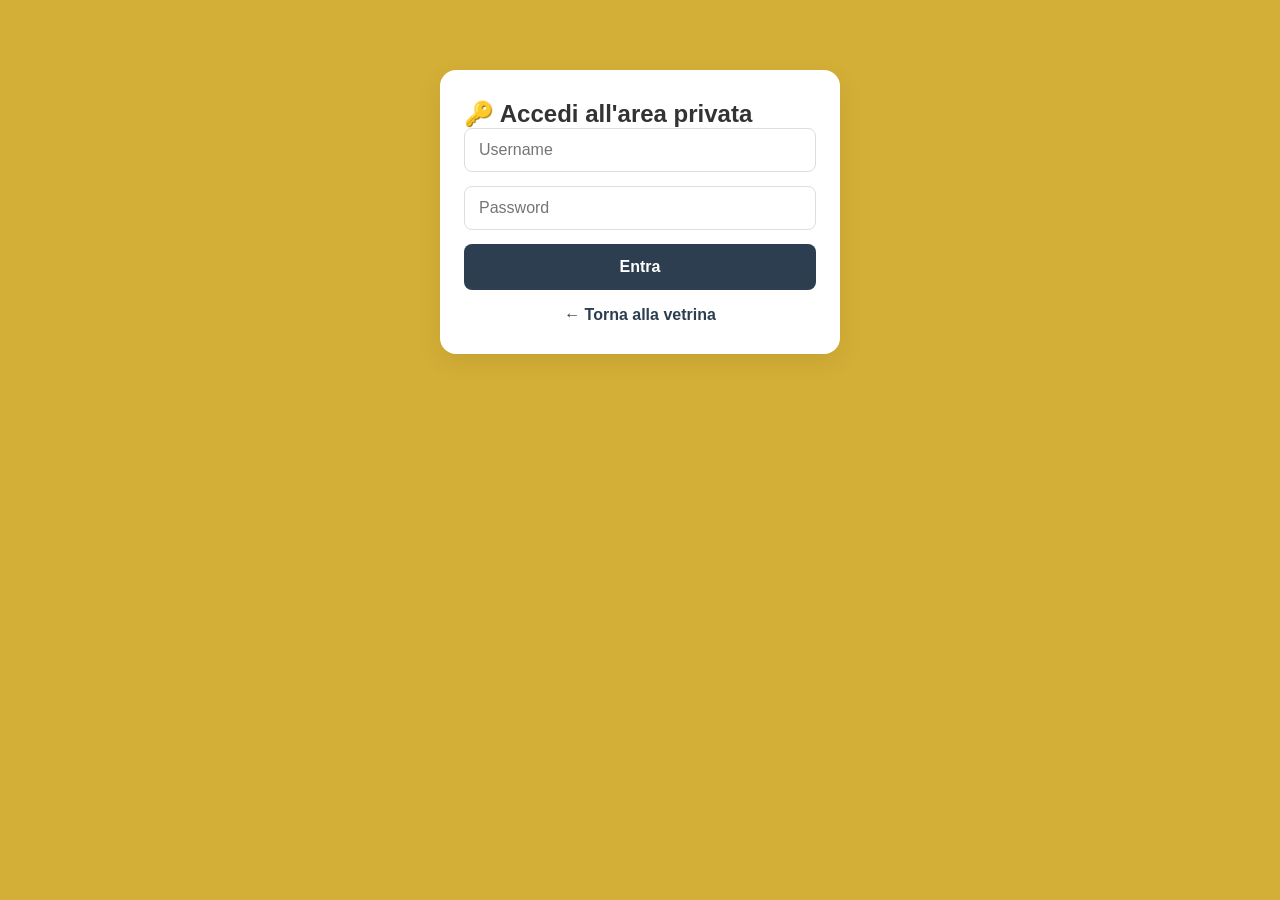
<file: login.html>
<!DOCTYPE html>
<html lang="it">
<head>
  <meta charset="UTF-8" />
  <meta name="viewport" content="width=device-width, initial-scale=1.0" />
  <title>Login</title>
  <link rel="stylesheet" href="style.css" />
</head>
<body>

<div class="login-container">
  <h2>🔑 Accedi all'area privata</h2>
  <form id="loginForm">
    <input type="text" id="username" placeholder="Username" required />
    <input type="password" id="password" placeholder="Password" required />
    <button type="submit">Entra</button>
  </form>
  <p id="loginError" class="error"></p>
  <p><a href="index.html">← Torna alla vetrina</a></p>
</div>

<script>
  const SESSION_KEY = 'loggedIn';

  async function hashPassword(password) {
    const encoder = new TextEncoder();
    const data = encoder.encode(password);
    const hashBuffer = await crypto.subtle.digest('SHA-256', data);
    const hashArray = Array.from(new Uint8Array(hashBuffer));
    return hashArray.map(b => b.toString(16).padStart(2, '0')).join('');
  }

  document.getElementById('loginForm').addEventListener('submit', async (e) => {
    e.preventDefault();
    const username = document.getElementById('username').value;
    const password = document.getElementById('password').value;
    const errorEl = document.getElementById('loginError');

    try {
      const response = await fetch('hash.json');
      if (!response.ok) throw new Error('Impossibile caricare le credenziali');
      const config = await response.json();

      const passwordHash = await hashPassword(password);

      if (username === config.username && passwordHash === config.passwordHash) {
        localStorage.setItem(SESSION_KEY, 'true');
        window.location.href = 'admin.html';
      } else {
        errorEl.textContent = '❌ Credenziali non valide';
        // Pulisce il campo password per sicurezza
        document.getElementById('password').value = '';
      }
    } catch (err) {
      errorEl.textContent = '❌ Errore di connessione, riprova più tardi';
      console.error(err);
    }
  });

  // Se già loggato, reindirizza subito all'area admin
  if (localStorage.getItem(SESSION_KEY) === 'true') {
    window.location.href = 'admin.html';
  }
</script>
</body>
</html>
</file>
<file: style.css>
/* ===== RESET E STILI BASE ===== */
* {
  margin: 0;
  padding: 0;
  box-sizing: border-box;
  font-family: -apple-system, BlinkMacSystemFont, 'Segoe UI', Roboto, Oxygen, Ubuntu, sans-serif;
}

body {
  background: #D4AF37;
  color: #333;
  padding: 10px;
  padding-bottom: 60px;
}

/* ===== HEADER ===== */
header {
  background: #12202e;
  color: white;
  padding: 15px 20px;
  border-radius: 12px;
  display: flex;
  justify-content: space-between;
  align-items: center;
  flex-wrap: wrap;
  gap: 10px;
  margin-bottom: 20px;
}

.header-icon {
  width: 28px;
  height: 28px;
  vertical-align: middle;
  margin-right: 8px;
  object-fit: contain;
  transition: transform 5s ease;
}

.header-icon:hover {
  transform: scale(20) rotate(360deg);
}

header h1 {
  font-size: 1.3rem;
  display: flex;
  align-items: center;
}

header nav {
  display: flex;
  flex-wrap: wrap;
  gap: 8px;
}

header nav a {
  color: white;
  text-decoration: none;
  font-weight: bold;
  font-size: 0.85rem;
  padding: 6px 12px;
  border-radius: 20px;
  background: rgba(255,255,255,0.1);
  transition: background 0.3s;
}

header nav a:hover {
  background: rgba(255,255,255,0.2);
  text-decoration: none;
}

/* ===== VETRINA ===== */
.grid {
  display: grid;
  grid-template-columns: repeat(auto-fill, minmax(250px, 1fr));
  gap: 15px;
  margin-bottom: 20px;
}

.card {
  background: #d8c89e;
  padding: 16px;  /* RIMOSSO padding-top: 50px */
  border-radius: 12px;
  box-shadow: 0 2px 8px rgba(0,0,0,0.06);
  transition: all 0.3s ease;
  position: relative;
  cursor: pointer;
  border: 3px solid transparent;
}

.card p{
    color: #D4AF37;
}

.card select {
  /* Colore del testo */
  color: #2c3e50;
  
  /* Sfondo */
  background-color: #d1b24c;
  
  /* Bordo */
  border: 2px solid #0c4144;
  border-radius: 8px;
  
  /* Padding e dimensioni */
  padding: 8px 12px;
  font-size: 14px;
  font-family: inherit;
  
  /* Larghezza */
  width: 100%;
  max-width: 200px;
  
  /* Cursore */
  cursor: pointer;
  
  /* Transizione per effetti */
  transition: all 0.3s ease;
  
  /* Rimuovi l'aspetto nativo (opzionale) */
  appearance: none;
  -webkit-appearance: none;
  -moz-appearance: none;
  
  /* Aggiungi una freccia personalizzata (opzionale) */
  background-image: url("data:image/svg+xml,%3Csvg xmlns='http://www.w3.org/2000/svg' width='12' height='12' viewBox='0 0 12 12'%3E%3Cpath fill='%230c4144' d='M6 8L1 3h10z'/%3E%3C/svg%3E");
  background-repeat: no-repeat;
  background-position: right 12px center;
  padding-right: 36px;
}

.card:hover {
  transform: translateY(-3px);
  box-shadow: 0 6px 16px rgba(0,0,0,0.1);
}

/* ===== CARD SELEZIONATA ===== */
.card.selected {
  border-color: #0c4144;
  box-shadow: 0 0 20px rgba(39, 174, 96, 0.2);
  transform: translateY(-5px);
}

.card h2 {
  font-size: 1.1rem;
  margin-bottom: 6px;
}

.card .price {
  font-weight: bold;
  color: #27ae60;
  font-size: 1.1rem;
  margin-top: 6px;
}

.card img {
  max-width: 100%;
  max-height: 150px;
  object-fit: contain;
  margin-top: 10px;
  border-radius: 6px;
  width: 100%;
}

/* ===== CHECKBOX PERSONALIZZATO PER CARD ===== */
.card-checkbox {
  position: absolute;
  top: 10px;
  left: 10px;
  display: flex;
  align-items: center;
  z-index: 2;
}

.card-checkbox input[type="checkbox"] {
  display: none;
}

.custom-checkbox {
  display: inline-block;
  width: 24px;
  height: 24px;
  border: 2px solid #ccc;
  border-radius: 50%;
  background: white;
  cursor: pointer;
  transition: all 0.3s;
  position: relative;
}

.custom-checkbox::after {
  content: '✓';
  position: absolute;
  top: 50%;
  left: 50%;
  transform: translate(-50%, -50%);
  color: white;
  font-size: 14px;
  font-weight: bold;
  opacity: 0;
  transition: opacity 0.3s;
}

.card-checkbox input[type="checkbox"]:checked + .custom-checkbox {
  background: #27ae60;
  border-color: #27ae60;
}

.card-checkbox input[type="checkbox"]:checked + .custom-checkbox::after {
  opacity: 1;
}

/* ===== NUMERO ARTICOLO ===== */
.card-number {
  position: absolute;
  top: 8px;
  right: 10px;
  background: #2c3e50;
  color: white;
  font-size: 0.65rem;
  font-weight: bold;
  padding: 2px 8px;
  border-radius: 12px;
  opacity: 0.7;
}

.hide-numbers .card .card-number {
  display: none;
}

/* ===== PULSANTE TOGGLE COLORI ===== */
.color-toggle {
  background: #2c3e50;
  color: white;
  border: none;
  padding: 6px 14px;
  border-radius: 20px;
  cursor: pointer;
  font-size: 0.75rem;
  font-weight: 600;
  margin-top: 8px;
  transition: background 0.3s;
  display: inline-flex;
  align-items: center;
  gap: 6px;
  width: 100%;
  justify-content: center;
}

.color-toggle:hover {
  background: #1e2b37;
}

.color-toggle i {
  font-size: 0.6rem;
  transition: transform 0.3s;
}

.color-toggle.open i {
  transform: rotate(180deg);
}

/* ===== LISTA COLORI ===== */
.color-list {
  display: none;
  flex-wrap: wrap;
  gap: 6px;
  margin-top: 8px;
  padding: 10px 12px;
  background: #f8f9fa;
  border-radius: 8px;
  border: 1px solid #ddd;
  width: 100%;
  box-sizing: border-box;
  animation: slideDown 0.3s ease-out;
}

.color-list.open {
  display: flex;
}

@keyframes slideDown {
  from {
    opacity: 0;
    transform: translateY(-10px);
  }
  to {
    opacity: 1;
    transform: translateY(0);
  }
}

/* ===== CHECKBOX PERSONALIZZATO PER COLORI ===== */
.color-list label {
  display: flex;
  align-items: center;
  gap: 6px;
  font-size: 0.7rem;
  cursor: pointer;
  background: #f5f5f5;
  padding: 4px 12px;
  border-radius: 20px;
  border: 2px solid #ddd;
  transition: all 0.3s;
  user-select: none;
}

.color-list label:hover {
  border-color: #2c3e50;
}

.color-list label.selected {
  border-color: #27ae60;
  background: #e8f8f0;
}

.color-list input[type="checkbox"] {
  display: none;
}

.custom-color-checkbox {
  display: inline-block;
  width: 16px;
  height: 16px;
  border: 2px solid #ccc;
  border-radius: 4px;
  background: white;
  cursor: pointer;
  transition: all 0.3s;
  position: relative;
  flex-shrink: 0;
}

.custom-color-checkbox::after {
  content: '✓';
  position: absolute;
  top: 50%;
  left: 50%;
  transform: translate(-50%, -50%);
  color: white;
  font-size: 10px;
  font-weight: bold;
  opacity: 0;
  transition: opacity 0.3s;
}

.color-list input[type="checkbox"]:checked + .custom-color-checkbox {
  background: #27ae60;
  border-color: #27ae60;
}

.color-list input[type="checkbox"]:checked + .custom-color-checkbox::after {
  opacity: 1;
}

.color-dot {
  display: inline-block;
  width: 14px;
  height: 14px;
  border-radius: 50%;
  border: 1px solid #ccc;
  flex-shrink: 0;
}

.color-hint {
  font-size: 0.6rem;
  color: #999;
  margin-top: 2px;
  display: block;
  width: 100%;
}

/* ===== CONTATTI ===== */
.section {
  background: #d8c89e;
  padding: 16px;
  border-radius: 12px;
  box-shadow: 0 2px 8px rgba(0,0,0,0.06);
  margin-bottom: 20px;
}

.controls {
  display: flex;
  flex-wrap: wrap;
  align-items: center;
  gap: 10px;
}

.controls button,
.controls a {
  flex: 1 1 auto;
  min-width: 120px;
  padding: 10px 16px;
  border: none;
  border-radius: 8px;
  font-weight: bold;
  cursor: pointer;
  font-size: 0.85rem;
  text-align: center;
  text-decoration: none;
  display: inline-flex;
  align-items: center;
  justify-content: center;
  gap: 6px;
  transition: transform 0.2s, opacity 0.2s;
}

.controls button:active,
.controls a:active {
  transform: scale(0.96);
}

#PaypalBtn {
  background: linear-gradient(30deg, #5e9bc7 0%, #0b3561 100%);
  color: white;
}

#FacebookBtn {
  background: linear-gradient(70deg, #1867bc 0%, #23b5cc 50%, #d1cccd 100%);
  color: white;
}

#InstagramBtn {
  background: linear-gradient(45deg, #bc1888 0%, #cc2366 25%, #dc2743 50%, #e6683c 75%, #f09433 100%);
  color: white;
}

#sendWhatsAppBtn {
  background: #25D366;
  color: white;
}

#sendWhatsAppBtn:hover {
  background: #1ebe5c;
}

#selectedCount {
  font-weight: bold;
  color: #2c3e50;
  font-size: 0.85rem;
  padding: 6px 0;
  width: 100%;
  text-align: center;
}

/* ===== LOGIN ===== */
.login-container {
  max-width: 400px;
  margin: 40px auto;
  background: white;
  padding: 30px 24px;
  border-radius: 16px;
  box-shadow: 0 8px 24px rgba(0,0,0,0.08);
}

.login-container input {
  width: 100%;
  padding: 12px 14px;
  margin-bottom: 14px;
  border: 1.5px solid #ddd;
  border-radius: 8px;
  font-size: 1rem;
  transition: border-color 0.3s;
}

.login-container input:focus {
  border-color: #2c3e50;
  outline: none;
}

.login-container button {
  width: 100%;
  padding: 14px;
  background: #2c3e50;
  color: white;
  border: none;
  border-radius: 8px;
  font-weight: bold;
  cursor: pointer;
  font-size: 1rem;
  transition: background 0.3s;
}

.login-container button:hover {
  background: #1e2b37;
}

.login-container .error {
  color: #e74c3c;
  margin-top: 12px;
  text-align: center;
}

.login-container p {
  text-align: center;
  margin-top: 16px;
}

.login-container a {
  color: #2c3e50;
  text-decoration: none;
  font-weight: bold;
}

.login-container a:hover {
  text-decoration: underline;
}

/* ===== ADMIN ===== */
.form-section,
.list-section {
  background: white;
  padding: 18px;
  border-radius: 12px;
  box-shadow: 0 2px 8px rgba(0,0,0,0.06);
  margin-bottom: 20px;
}

.form-section input {
  display: block;
  width: 100%;
  padding: 12px 14px;
  margin-bottom: 12px;
  border: 1.5px solid #ddd;
  border-radius: 8px;
  font-size: 1rem;
  transition: border-color 0.3s;
}

.form-section input:focus {
  border-color: #2c3e50;
  outline: none;
}

.form-section button {
  background: #2c3e50;
  color: white;
  border: none;
  padding: 12px 24px;
  border-radius: 8px;
  cursor: pointer;
  font-weight: bold;
  font-size: 1rem;
  transition: background 0.3s;
}

.form-section button:hover {
  background: #1e2b37;
}

#message {
  margin-top: 12px;
  font-weight: bold;
}

/* ===== LISTA ARTICOLI ADMIN ===== */
#itemList {
  list-style: none;
  padding: 0;
}

#itemList li {
  background: #f1f3f5;
  padding: 12px 16px;
  border-radius: 8px;
  margin-bottom: 8px;
  display: flex;
  justify-content: space-between;
  align-items: center;
  flex-wrap: wrap;
  gap: 10px;
}

#itemList li img {
  max-width: 40px;
  max-height: 40px;
  border-radius: 6px;
  object-fit: cover;
}

.delete-btn {
  background: #e74c3c;
  color: white;
  border: none;
  padding: 6px 14px;
  border-radius: 6px;
  cursor: pointer;
  font-size: 0.85rem;
  transition: background 0.3s;
}

.delete-btn:hover {
  background: #c0392b;
}

/* ===== FOOTER ===== */
footer {
  text-align: center;
  margin-top: 30px;
  color: #888;
  font-size: 0.8rem;
  padding: 10px 0;
}

/* ============================================================
   RESPONSIVE - TABLET E MOBILE
   ============================================================ */

/* Tablet (768px e inferiore) */
@media screen and (max-width: 768px) {
  body {
    padding: 8px;
    padding-bottom: 50px;
  }

  header {
    padding: 12px 16px;
    border-radius: 10px;
  }

  header h1 {
    font-size: 1.1rem;
  }

  header nav a {
    font-size: 0.75rem;
    padding: 4px 10px;
  }

  .grid {
    grid-template-columns: repeat(auto-fill, minmax(200px, 1fr));
    gap: 12px;
  }

  .card {
    padding: 14px;  /* RIMOSSO padding-top: 46px */
  }

  .card h2 {
    font-size: 1rem;
  }

  .card .price {
    font-size: 1rem;
  }

  .controls button,
  .controls a {
    min-width: 100px;
    padding: 8px 12px;
    font-size: 0.8rem;
  }

  #selectedCount {
    font-size: 0.8rem;
  }

  .login-container {
    padding: 24px 18px;
    margin: 30px auto;
  }

  .form-section,
  .list-section {
    padding: 14px;
  }

  .form-section input {
    padding: 10px 12px;
    font-size: 0.95rem;
  }
}

/* Mobile (480px e inferiore) */
@media screen and (max-width: 480px) {
  body {
    padding: 6px;
    padding-bottom: 40px;
  }

  header {
    flex-direction: column;
    text-align: center;
    padding: 12px 14px;
    border-radius: 10px;
  }

  header h1 {
    font-size: 1rem;
    justify-content: center;
  }

  .header-icon {
    width: 24px;
    height: 24px;
  }

  header nav {
    justify-content: center;
    width: 100%;
  }

  header nav a {
    font-size: 0.7rem;
    padding: 4px 8px;
  }

  .grid {
    grid-template-columns: 1fr 1fr;
    gap: 8px;
  }

  .card {
    padding: 10px;  /* RIMOSSO padding-top: 40px */
    border-radius: 8px;
  }

  .card h2 {
    font-size: 0.85rem;
  }

  .card .price {
    font-size: 0.9rem;
  }

  .card img {
    max-height: 100px;
  }

  .custom-checkbox {
    width: 20px;
    height: 20px;
  }

  .custom-checkbox::after {
    font-size: 12px;
  }

  .controls {
    flex-direction: column;
    gap: 8px;
  }

  .controls button,
  .controls a {
    width: 100%;
    min-width: unset;
    padding: 10px 14px;
    font-size: 0.8rem;
    justify-content: center;
  }

  #selectedCount {
    width: 100%;
    text-align: center;
    font-size: 0.75rem;
  }

  .section {
    padding: 12px;
    border-radius: 10px;
  }

  .login-container {
    padding: 20px 16px;
    margin: 20px auto;
    border-radius: 12px;
  }

  .login-container input {
    padding: 10px 12px;
    font-size: 0.9rem;
  }

  .login-container button {
    padding: 12px;
    font-size: 0.9rem;
  }

  .form-section,
  .list-section {
    padding: 12px;
    border-radius: 10px;
  }

  .form-section input {
    padding: 10px 12px;
    font-size: 0.9rem;
    margin-bottom: 10px;
  }

  .form-section button {
    padding: 10px 18px;
    font-size: 0.9rem;
    width: 100%;
  }

  #itemList li {
    padding: 10px 12px;
    flex-direction: column;
    align-items: stretch;
    gap: 8px;
  }

  #itemList li img {
    max-width: 35px;
    max-height: 35px;
  }

  .delete-btn {
    padding: 8px 12px;
    font-size: 0.8rem;
    width: 100%;
    text-align: center;
  }

  footer {
    font-size: 0.7rem;
    margin-top: 20px;
  }
}

/* Mobile molto piccolo (380px e inferiore) */
@media screen and (max-width: 380px) {
  .grid {
    grid-template-columns: 1fr;
    gap: 10px;
  }

  .card {
    padding: 12px;
  }

  .card img {
    max-height: 120px;
  }

  header h1 {
    font-size: 0.9rem;
  }
}

/* Desktop grande (oltre 1200px) */
@media screen and (min-width: 1200px) {
  body {
    max-width: 1200px;
    margin: 0 auto;
    padding: 30px;
  }

  .grid {
    grid-template-columns: repeat(auto-fill, minmax(280px, 1fr));
    gap: 25px;
  }
}
</file>
